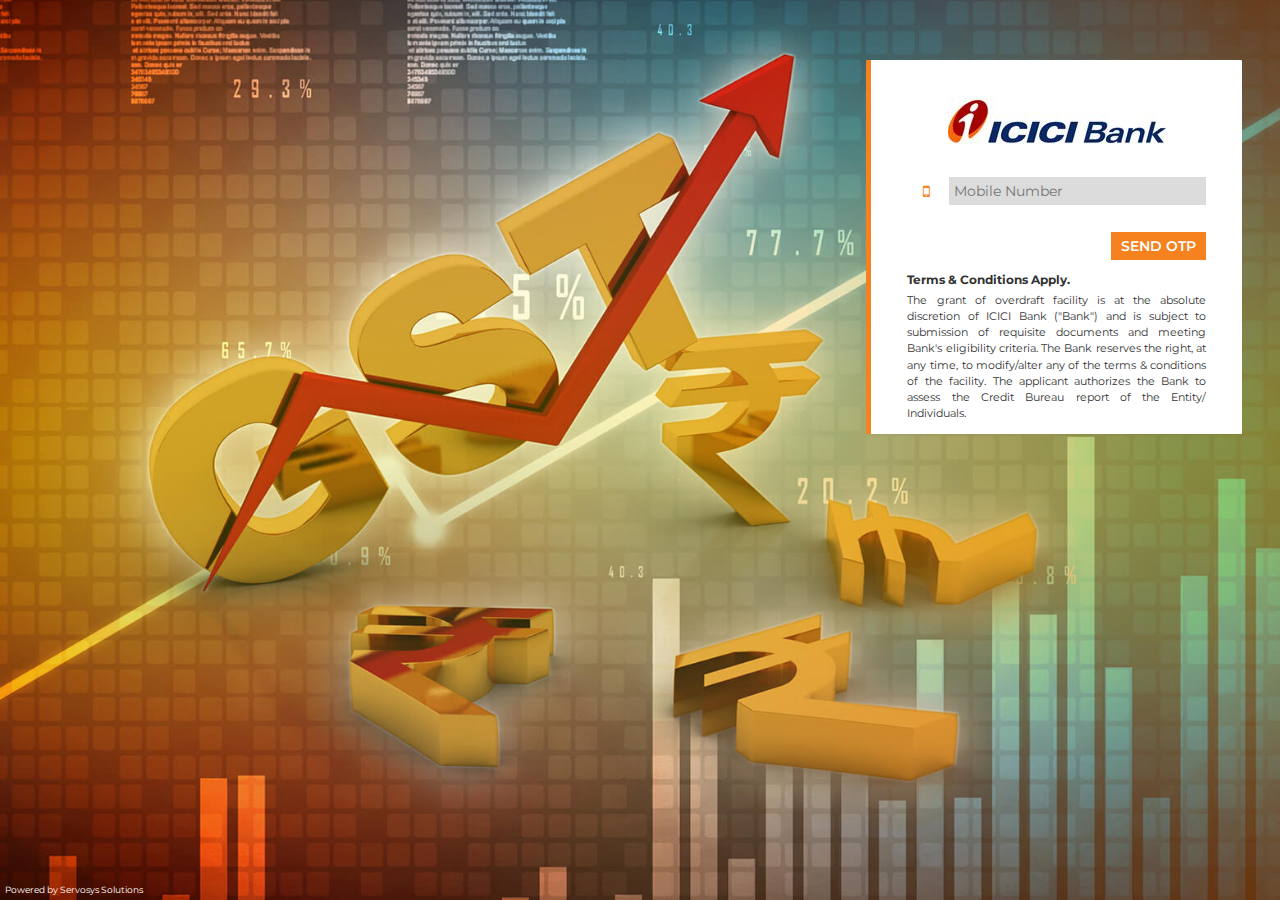
<file: login.html>
<!DOCTYPE html>
<html lang="en">
<head>
    <title>ICICI Bank || GSTOD</title>
    <meta name="viewport" content="width=device-width, initial-scale=1">
    <meta charset="utf-8">
    <meta name="keywords" content="ICICI Bank - GSTOD">
    <link rel="icon" href="favicon.ico" type="image/x-icon" />
    <link rel="stylesheet" href="css/bootstrap.css">
    <link rel="stylesheet" href="css/style.css" type="text/css" media="all">
    <link rel="stylesheet" href="css/font-awesome.css" type="text/css" media="all">
</head>
<!-- //Head -->
<!-- Body -->
<body>
<!--Loader Start-->
<div class="loading" hidden>
   <div class="mask"></div>
	<div class="cssload-loader"><span class="cssload-loader-inner"></span></div>
	<div class="processRequest">Processing your request</div>
</div>
<!--Loader End-->
    <div class="content-w3ls">
    	
        <div class="content-bottom">
		<h1 class="title-agile text-center"><img alt="ICICI Bank" title="ICICI Bank" src="images/logo.jpg" /></h1>
            <form action="#" method="post">
                <div class="field-group">
                    <span class="fa fa-mobile" aria-hidden="true"></span>
                    <div class="wthree-field">
                        <input name="text1" id="text1" type="number" value="" placeholder="Mobile Number" required />
                    </div>
                </div>
				<!--hidden otp section-->
				<div class="hidden-otp" style="display:none;">
					<div class="field-group">
						<span class="fa fa-key" aria-hidden="true"></span>
						<div class="wthree-field">
							<input name="password" id="myInput" type="Password" placeholder="OTP" required />
						</div>
					</div>
					<div class="field-group">
						<div class="check">
							<label class="checkbox w3l">
							<input type="checkbox" onclick="myFunction()"/>
							<i> </i>show OTP</label>
						</div>
					</div>
					<div class="row">
						<div class="col-md-6"><a href="#">Resend OTP</a></div>
						<div class="col-md-6 text-right"><div class="wthree-field"><input name="" type="submit" value="Login" onClick="window.location.href='index.html';"  /></div></div>
					</div>
				</div>
				<!--hidden otp section-->
                <div class="field-group">
                    <div class="wthree-field"><input id="saveForm" name="saveForm" type="submit" class="send-otp hide-otp" value="Send OTP" /></div>
                </div>
				
				<!--Terms Start-->
				<div class="terms">
				<h1>Terms & Conditions Apply.</h1>
				<p>The grant of overdraft facility is at the absolute discretion of ICICI Bank ("Bank") and is subject to submission of requisite documents and meeting Bank's eligibility criteria. The Bank reserves the right, at any time, to modify/alter any of the terms & conditions of the facility. The applicant authorizes the Bank to assess the Credit Bureau report of the Entity/ Individuals.</p>
				</div>
				<!--Terms End-->
            </form>
        </div>
    </div>
	<footer>Powered by Servosys Solutions</footer>
</body>
<!-- script for show password -->
<script src="https://code.jquery.com/jquery-3.3.1.js"></script>
<script>
	function myFunction() {
		var x = document.getElementById("myInput");
		if (x.type === "password") {
			x.type = "text";
		} else {
			x.type = "password";
		}
	}
//hidden otp section
	 $(".hide-otp").click(function()
		 {
			$(".hidden-otp").show('slow');
			$(".hide-otp").hide('slow')
			return false;
		 }); 
</script>
<!-- //script for show password -->
</html>
</file>
<file: css/style.css>
@import url(https://fonts.googleapis.com/css?family=Montserrat); article,aside,details,figcaption,figure,footer,header,hgroup,menu,nav,nav.vertical ul li,section{display:block}
a,body a:hover{text-decoration:none}
*,ol,ul{margin:0; padding:0}
.content-top-agile,h1.title-agile{text-transform:uppercase; color:#fff}
a,abbr,acronym,address,applet,article,aside,audio,b,big,blockquote,body,canvas,caption,cite,code,dd,del,details,dfn,div,dl,dt,em,embed,fieldset,figcaption,figure,footer,form,h1,h2,h3,h4,h5,h6,header,hgroup,html,i,iframe,img,ins,kbd,label,legend,mark,menu,nav,nav li,nav ul,object,ol,output,p,pre,q,ruby,s,samp,section,small,span,strike,strong,sub,summary,sup,table,tbody,td,tfoot,th,thead,time,tr,tt,u,var,video{margin:0; padding:0; border:0; font:inherit; vertical-align:baseline}
ol,ul{list-style:none}
blockquote,q{quotes:none}
blockquote:after,blockquote:before,q:after,q:before{content:''; content:none}
table{border-collapse:collapse; border-spacing:0}
.txt-rt{text-align:right}
.txt-lt{text-align:left}
#msform,.text-center,.txt-center,form .field-group span{text-align:center}
.float-rt{float:right}
.float-lt,li.switch-agileits{float:left}
.pos-relative{position:relative}
.checkbox i,.pos-absolute{position:absolute}
.vertical-base{vertical-align:baseline}
.vertical-top{vertical-align:top}
.content-w3ls ul li,nav.horizontal ul li{display:inline-block}
img{max-width:100%}
.clearfix{clear:both}
body{font-family:montserrat,arial,verdana; font-size:12px; background:url(../images/bg.jpg) fixed; background-size:cover; -webkit-background-size:cover; -moz-background-size:cover; -o-background-size:cover; -ms-background-size:cover}
/*HEADER CSS*/
.header{/*background: rgba(231,120,23,1); background: -moz-linear-gradient(top, rgba(231,120,23,1) 0%, rgba(151,41,30,1) 100%); background: -webkit-gradient(left top, left bottom, color-stop(0%, rgba(231,120,23,1)), color-stop(100%, rgba(151,41,30,1))); background: -webkit-linear-gradient(top, rgba(231,120,23,1) 0%, rgba(151,41,30,1) 100%); background: -o-linear-gradient(top, rgba(231,120,23,1) 0%, rgba(151,41,30,1) 100%); background: -ms-linear-gradient(top, rgba(231,120,23,1) 0%, rgba(151,41,30,1) 100%); background: linear-gradient(to bottom, rgba(231,120,23,1) 0%, rgba(151,41,30,1) 100%); filter: progid:DXImageTransform.Microsoft.gradient( startColorstr='#e77817', endColorstr='#97291e', GradientType=0 ); */z-index:-2; position:relative; margin-top:0; margin-bottom:2em;-webkit-box-shadow: 0 0 15px 1px rgba(0,0,0,.8); -moz-box-shadow: 0 0 15px 1px rgba(0,0,0,.8); box-shadow:0 0 15px 1px rgba(0,0,0,.8);}
.header{background:url(../images/header-bg.png) repeat-x; height:58px;}
sup{font-size:8px;}
.logo{margin:0px 0;}
.logo img{max-width:inherit !important;}
.content-w3ls{max-width:400px; margin:5em 2% 0 auto}
.content-bottom{padding:3em 3em 1em; background:rgba(255,255,255,1); border-radius:1px 1px 1px 0; border-left:5px solid #f5821f; margin:0 1em; font-size:12px;}
.content-top-agile{background:rgba(2,2,2,.65); padding:3em; border-radius:25px 25px 0 0}
h1.title-agile{padding:0 0 .5em; font-size:3.3em; text-shadow:3px 3px 1px #000; letter-spacing:5px; word-spacing:6px}
h3{font-size:13px; margin-bottom:1em; text-align:left; font-weight:100; color:#f5821f;}
ul.list-login li:nth-child(2){float:right}
.field-group label{font-size:15px}
.check{margin:1em 0 1.5em}
.checkbox input,.radio input{position:absolute; left:-9999px}
.checkbox i{bottom:2px; left:10px; display:block; width:15px; height:15px; outline:0; border:none; background:#dcdcdc}
.check label{margin:0; text-transform:capitalize; color:#222; letter-spacing:1px; pointer-events:auto}
.checkbox{position:relative; padding-left:38px!important; cursor:pointer}
.checkbox input:checked+i:after,.radio input:checked+i:after{opacity:1}
.checkbox input+i:after{content:''; background:url(../images/check.png) 1px no-repeat; top:0; left:0; width:14px; height:14px; font:400 8px/16px FontAwesome; text-align:center}
.checkbox input+i:after,.radio input+i:after{position:absolute; opacity:0; transition:opacity .1s; -o-transition:opacity .1s; -ms-transition:opacity .1s; -moz-transition:opacity .1s; -webkit-transition:opacity .1s}
form .field-group{background:0 0; display:flex; display:-webkit-box; display:-moz-box; display:-ms-flexbox; display:-webkit-flex; margin:0 0 12px}
form .field-group span{flex:1; -webkit-box-flex:1; -moz-box-flex:1; width:20%; -webkit-flex:1; -ms-flex:1; color:#f5821f; font-size:1.3em; background:#fff; margin:1px 4px 0 0; line-height:26px; border:0 solid #fff; border-width:1px 0 1px 1px}
ul.list-login{margin:2em 0}
.list-login li{line-height:23px;}
form .field-group .wthree-field{flex:3 50%; -webkit-box-flex:3 50%; -moz-box-flex:3 50%; -webkit-flex:3 50%; -ms-flex:3 50%;}
.send-otp{float:right; margin-top:1em;}
.wthree-field input[type=submit]{background:#f5821f; border:none; color:#fff; padding:5px 10px; text-transform:uppercase; font-size:14px; font-weight:600; width:auto; cursor:pointer; transition:.5s all; -webkit-transition:.5s all; -moz-transition:.5s all; -o-transition:.5s all; -ms-transition:.5s all}
.wthree-field input[type=submit]:hover{background:#000; color:#fff}
.wthree-field input{padding:5px; font-size:14px; border-bottom:1px solid #fff; border-width:0; background:#dcdcdc; box-sizing:border-box; width:100%; outline:0}
label.switch{position:relative; display:inline-block; top:0px; height:23px; line-height:23px; padding:0 10px 0 55px; cursor:pointer; color:#222; pointer-events:auto}
#msform fieldset:not(:first-of-type),.switch input{display:none}
.highlight,label{pointer-events:none}
label.switch,li:nth-child(2) a{letter-spacing:.5px}
li:nth-child(2) a{color:#222}
.slider{position:absolute; cursor:pointer; top:0; left:0; right:0; bottom:0; width:50px; background-color:#adadad; -webkit-transition:.4s; transition:.4s}
.slider:before{position:absolute; content:""; height:15px; width:15px; left:4px; bottom:4px; background-color:#fff; -webkit-transition:.4s; transition:.4s}
input:checked+.slider{background-color:#053c6d}
input:focus+.slider{box-shadow:0 0 1px #2196F3}
input:checked+.slider:before{-webkit-transform:translateX(26px); -ms-transform:translateX(26px); transform:translateX(26px)}
.slider.round{border-radius:34px}
.slider.round:before{border-radius:50%}
.copyright p{color:#fff; letter-spacing:1.5px; font-size:16px; word-spacing:2px; padding:0 2em 2em}
.copyright p a{color:#fff}
.form-block{background:#f9f9f9; -webkit-box-shadow: 0px 2px 5px 0px rgba(112,112,112,1); -moz-box-shadow: 0px 2px 5px 0px rgba(112,112,112,1); box-shadow: 0px 2px 5px 0px rgba(112,112,112,1); padding-top:1em; padding-bottom:1em; margin-bottom:1em;}
#msform{width:100%; margin:0px auto; position:relative}
#msform fieldset{background:rgba(255,255,255,.9); border:0; border-radius:3px; box-shadow:0 0 15px 1px rgba(0,0,0,.4); padding:20px 30px; box-sizing:border-box; width:90%; margin:0 5%; position:relative}
#msform .action-button{width:100px; background:#f5821f; font-weight:700; color:#fff; border:0; border-radius:1px; cursor:pointer; padding:10px 5px; margin:10px 5px}
#msform .action-button:focus,#msform .action-button:hover{box-shadow:0 0 0 2px #fff,0 0 0 3px #f5821f}
.fs-title{font-size:14px; text-align:left; text-transform:uppercase; color:#053c6d; margin:1.5em 0 1em}
.fs-subtitle{font-weight:100; font-size:10px; color:#666; margin-bottom:20px; font-style:italic; text-align:left;}
input:focus~label,input:valid~label,textarea:focus~label,textarea:valid~label{-webkit-transition:all 125ms ease; transition:all 125ms ease}
.form-group{position:relative; margin:1.5em 0 .5em;}
.highlight,label{position:absolute}
.form-control,.form-control-select{font-size:14px; padding:4px; display:block; width:100%; outline:none; height:30px; background-color:transparent; border:0; border-radius:none; box-shadow:none; border-bottom:1px solid #999;}
input:focus, textarea:focus, select:focus{outline: none;}
.form-control-select:focus,.form-control:focus{outline:0; border-bottom:2px solid #5264AE}
label{color:#777777; font-size:12px; font-weight:400; left:5px; top:5px; transition:.2s ease all; -moz-transition:.2s ease all; -webkit-transition:.2s ease all}
.form-control:focus~label,.form-control:not(:placeholder-shown)~label{top:-18px; font-size:13px; color:#2d3b78}
.form-control-select:focus~label,.form-control-select:not([value=""]):valid~label{top:-18px; font-size:14px; color:#2d3b78}
.form-control-select:focus~.bar:after,.form-control-select:focus~.bar:before,.form-control:focus~.bar:after,.form-control:focus~.bar:before{width:50%}
*,:after,:before{-webkit-box-sizing:border-box; -moz-box-sizing:border-box; box-sizing:border-box}
.floating-textarea{min-height:30px; max-height:260px; overflow:hidden; overflow-x:hidden}
.highlight{height:50%; width:100%; top:15%; left:0; opacity:.5}
.form-control-select:focus~.highlight,.form-control:focus~.highlight{-webkit-animation:inputHighlighter .3s ease; -moz-animation:inputHighlighter .3s ease; animation:inputHighlighter .3s ease}
@-webkit-keyframes inputHighlighter{from{background:#5264AE}to{width:0; background:0 0}}
@-moz-keyframes inputHighlighter{from{background:#5264AE}to{width:0; background:0 0}}
@keyframes inputHighlighter{from{background:#5264AE}to{width:0; background:0 0}}
.form-control{font-size:12px;}
select.form-control:not([size]):not([multiple]){height:2.5em}
.form-control::placeholder{color:#ccc}
#progressbar{margin:10px 0; overflow:hidden; counter-reset:step}
#progressbar li{list-style-type:none; color:#fff; text-transform:uppercase; font-size:10px; width:25%; float:left; position:relative}
#progressbar li:before{content:counter(step); counter-increment:step; width:20px; line-height:20px; display:block; font-size:10px; color:#333; background:#fff; border-radius:3px; margin:0 auto 5px}
#progressbar li:after{content:''; width:100%; height:2px; background:#fff; position:absolute; left:-50%; top:9px; z-index:-1}
#progressbar li:first-child:after{content:none}
#progressbar li.active:after,#progressbar li.active:before{background:#053c6d; color:#fff;}
@media screen and (max-width:768px){h1.title-agile{font-size:3.1em; letter-spacing:3px; word-spacing:5px}}
@media screen and (max-width:667px){h1.title-agile{font-size:2.8em}.content-w3ls{margin:2em auto}}
@media screen and (max-width:600px){.copyright p{color:#fff; letter-spacing:1px}}
@media screen and (max-width:568px){.content-bottom{padding:3.5em 2em 1em}}
@media screen and (max-width:480px){h1.title-agile{font-size:2.7em}form .field-group .wthree-field{flex:3 45%}li.switch-agileits,ul.list-login li:nth-child(2){float:none}ul.list-login li:nth-child(2){margin:1em 0 0}}
@media screen and (max-width:414px){h1.title-agile{font-size:2.45em}form .field-group .wthree-field{flex:3 41%}}
@media screen and (max-width:384px){h1.title-agile{font-size:2.15em}.wthree-field input{padding:5px}form .field-group span{font-size:1.3em; line-height:26px}.wthree-field input[type=submit]{padding:8px 15px}}
@media screen and (max-width:375px){form .field-group .wthree-field{flex:3 37%}.copyright p{padding:0 1em 2em; letter-spacing:0}}
@media screen and (max-width:320px){h1.title-agile{font-size:1.9em}.content-bottom{padding:3.5em 1em 1em}}

/*File Upload*/
.images{display:flex; flex-wrap:wrap;}
.images .img, .images .pic{flex-basis:100%; margin-bottom:10px; border-radius:4px;}
.images .img{width:10%; height:93px; background-size:cover; margin-right:10px; background-position:center; display:flex; align-items:center; justify-content:center; cursor:pointer; position:relative; overflow:hidden;}
.images .img:nth-child(3n){margin-right:0;}
.images .img span{display:none; text-transform:capitalize; z-index:2;}
.images .img::after{content:''; width:100%; height:100%; transition:opacity .1s ease-in; border-radius:4px; opacity:0; position:absolute;}
.images .img:hover::after{display:block; background-color:#000; opacity:.5;}
.images .img:hover span{display:block; color:#fff;}
.images .pic{align-self:center; text-align:center; text-transform:uppercase; font-size:12px; cursor:pointer;}

/*Table CSS*/
.default-table thead{background:#053c6d; color:#fff;}
table.dataTable.no-footer{border-bottom:1px solid #053c6d;}
table.default-table thead th{font-weight:normal;}

/*Terms CSS*/
.terms h1{font-size:1em; padding-bottom:0.5em; font-weight:bold;}
.terms p{line-height:1.5em; font-size:.9em; text-align:justify;}

/*Loader CSS*/
.loading{position:absolute;left:50%;top:50%;z-index:2;padding:20px;margin-left:-80px;width:200px;color:#000}
.mask{position:fixed;display:block;left:0;top:0;right:0;bottom:0;height:100%;z-index:9999;background-color:rgba(0,0,0,.5)}
.cssload-loader{position:fixed;top:47%;left:0;right:0;margin:0 auto;width:29px;height:29px;border:4px solid #e77817;z-index:9999;animation:cssload-loader 2.3s infinite ease;-o-animation:cssload-loader 2.3s infinite ease;-ms-animation:cssload-loader 2.3s infinite ease;-webkit-animation:cssload-loader 2.3s infinite ease;-moz-animation:cssload-loader 2.3s infinite ease}
.field-loader .cssload-loader{position:relative;top:auto;left:auto;right:auto;margin:auto;width:10px;height:10px;border:1px solid #e77817;z-index:9999;animation:cssload-loader 2.3s infinite ease;-o-animation:cssload-loader 2.3s infinite ease;-ms-animation:cssload-loader 2.3s infinite ease;-webkit-animation:cssload-loader 2.3s infinite ease;-moz-animation:cssload-loader 2.3s infinite ease}
.cssload-loader-inner{vertical-align:top;display:inline-block;width:100%;background-color:#d1cfbb;animation:cssload-loader-inner 2.3s infinite ease-in;-o-animation:cssload-loader-inner 2.3s infinite ease-in;-ms-animation:cssload-loader-inner 2.3s infinite ease-in;-webkit-animation:cssload-loader-inner 2.3s infinite ease-in;-moz-animation:cssload-loader-inner 2.3s infinite ease-in}
.processRequest{position:fixed;top:53%;left:0;color:#fff;z-index:9999;font-size:13px;right:0;text-align:center}
@keyframes cssload-loader
{
    0%{transform:rotate(0)}
    25%,50%{transform:rotate(180deg)}
    100%,75%{transform:rotate(360deg)}
}
@-o-keyframes cssload-loader
{
    0%{transform:rotate(0)}
    25%,50%{transform:rotate(180deg)}
    100%,75%{transform:rotate(360deg)}
}
@-ms-keyframes cssload-loader
{
    0%{transform:rotate(0)}
    25%,50%{transform:rotate(180deg)}
    100%,75%{transform:rotate(360deg)}
}
@-webkit-keyframes cssload-loader
{
    0%{transform:rotate(0)}
    25%,50%{transform:rotate(180deg)}
    100%,75%{transform:rotate(360deg)}
}
@-moz-keyframes cssload-loader
{
    0%{transform:rotate(0)}
    25%,50%{transform:rotate(180deg)}
    100%,75%{transform:rotate(360deg)}
}
.flip-container,.flipper{-moz-transform-style:preserve-3d;-ms-transform-style:preserve-3d}
@keyframes cssload-loader-inner
{
    0%,100%,25%{height:0%}
    50%,75%{height:100%}
}
@-o-keyframes cssload-loader-inner
{
    0%,100%,25%{height:0%}
    50%,75%{height:100%}
}
@-ms-keyframes cssload-loader-inner
{
    0%,100%,25%{height:0%}
    50%,75%{height:100%}
}
@-webkit-keyframes cssload-loader-inner
{
    0%,100%,25%{height:0%}
    50%,75%{height:100%}
}
@-moz-keyframes cssload-loader-inner
{
    0%,100%,25%{height:0%}
    50%,75%{height:100%}
}
.last-screen{margin:10%; text-align:center;}
.last-screen img{vertical-align:middle; margin:10px;}
.last-screen h1{font-size:2em; text-align:center;}
.last-screen p{font-size:1.2em; line-height:2em; width:80%; margin:1em auto;}
.last-screen b{font-weight:bold; color:#e77817; font-size:larger;}
.width-auto{width:auto !important;}
footer{line-height:20px; position:absolute; font-size:9px; color:#fff; bottom:0; left:0; padding-left:5px; height:20px;}
</file>
